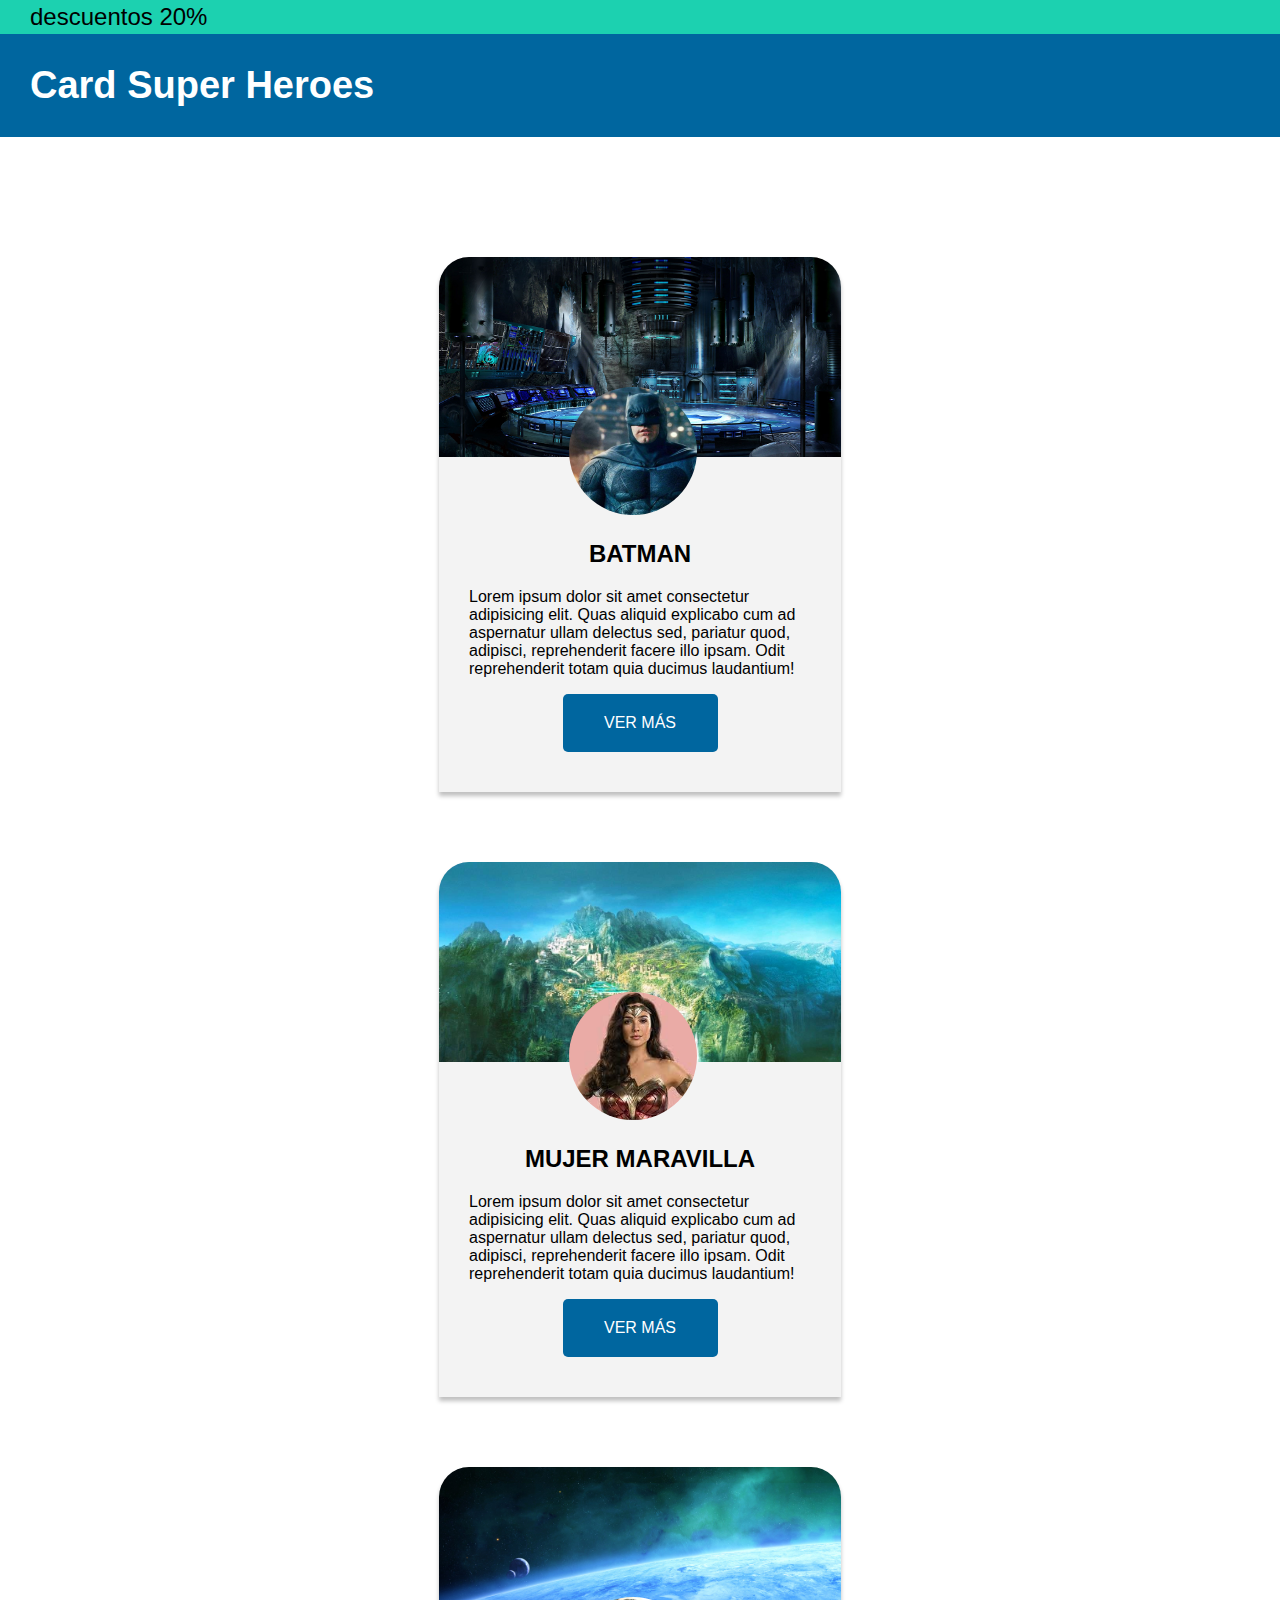
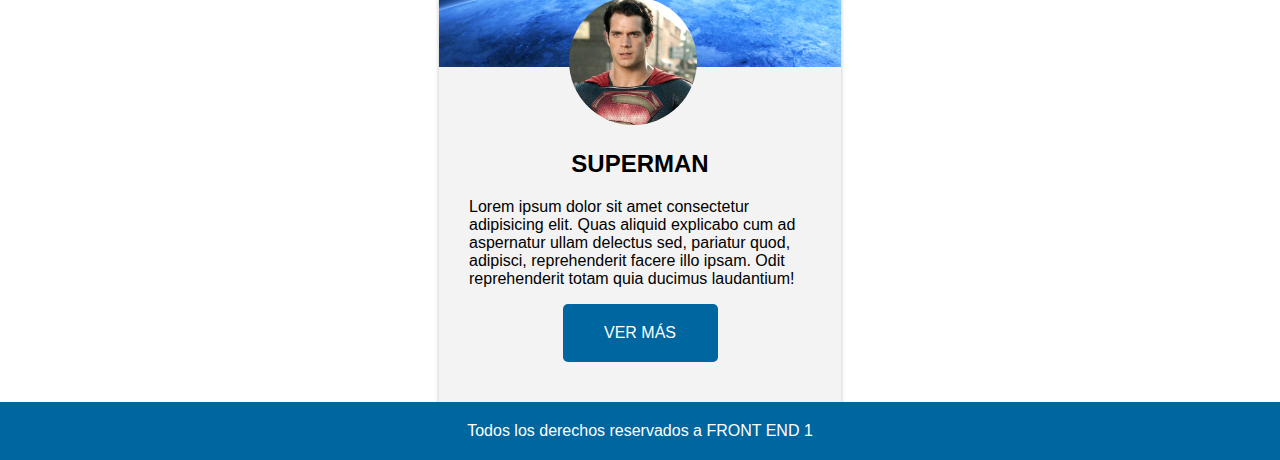
<file: Clase_7/index.html>
<!DOCTYPE html>
<html lang="es">
  <head>
    <meta charset="UTF-8" />
    <meta http-equiv="X-UA-Compatible" content="IE=edge" />
    <meta name="viewport" content="width=device-width, initial-scale=1.0" />
    <title>Superheroes</title>
    <link rel="stylesheet" href="css/style.css" />
    <link
      rel="stylesheet"
      href="https://pro.fontawesome.com/releases/v5.10.0/css/all.css"
      integrity="sha384-AYmEC3Yw5cVb3ZcuHtOA93w35dYTsvhLPVnYs9eStHfGJvOvKxVfELGroGkvsg+p"
      crossorigin="anonymous"
    />
  </head>

  <body>
    <aside>descuentos 20% </aside>
    <header>
      <h1 class="titulo-principal">Card Super Heroes</h1>
    </header>
    <main>
      <section>
        <article class="superheroe-card">
          <div class="card-image background1">
              <i class="fas fa-heart"></i>
              <div class="hero1"></div>
          </div>
          <div class="superhero-details">
            <h2 class="subtitulo-article">Batman</h2>
            <p class="parrafo">
              Lorem ipsum dolor sit amet consectetur adipisicing elit. Quas
              aliquid explicabo cum ad aspernatur ullam delectus sed, pariatur
              quod, adipisci, reprehenderit facere illo ipsam. Odit
              reprehenderit totam quia ducimus laudantium!
            </p>
            <div class="boton-ver-mas">VER MÁS</div>
          </div>
        </article>

        <article class="superheroe-card">
            <div class="card-image background2">
                <i class="fas fa-heart"></i>
                <div class="hero2"></div>
            </div>
            <div class="superhero-details">
              <h2 class="subtitulo-article">Mujer Maravilla</h2>
              <p class="parrafo">
                Lorem ipsum dolor sit amet consectetur adipisicing elit. Quas
                aliquid explicabo cum ad aspernatur ullam delectus sed, pariatur
                quod, adipisci, reprehenderit facere illo ipsam. Odit
                reprehenderit totam quia ducimus laudantium!
              </p>
              <div class="boton-ver-mas">VER MÁS</div>
            </div>
          </article>

          <article class="superheroe-card">
            <div class="card-image background3">
                <i class="fas fa-heart"></i>
                <div class="hero3"></div>
            </div>
            <div class="superhero-details">
              <h2 class="subtitulo-article">Superman</h2>
              <p class="parrafo">
                Lorem ipsum dolor sit amet consectetur adipisicing elit. Quas
                aliquid explicabo cum ad aspernatur ullam delectus sed, pariatur
                quod, adipisci, reprehenderit facere illo ipsam. Odit
                reprehenderit totam quia ducimus laudantium!
              </p>
              <div class="boton-ver-mas">VER MÁS</div>
            </div>
          </article>
      </section>
      <section>
        <i class="fas fa-plus-circle"></i>
      </section>
    </main>
    <footer class="footer">Todos los derechos reservados a FRONT END 1</footer>
  </body>
</html>
</file>
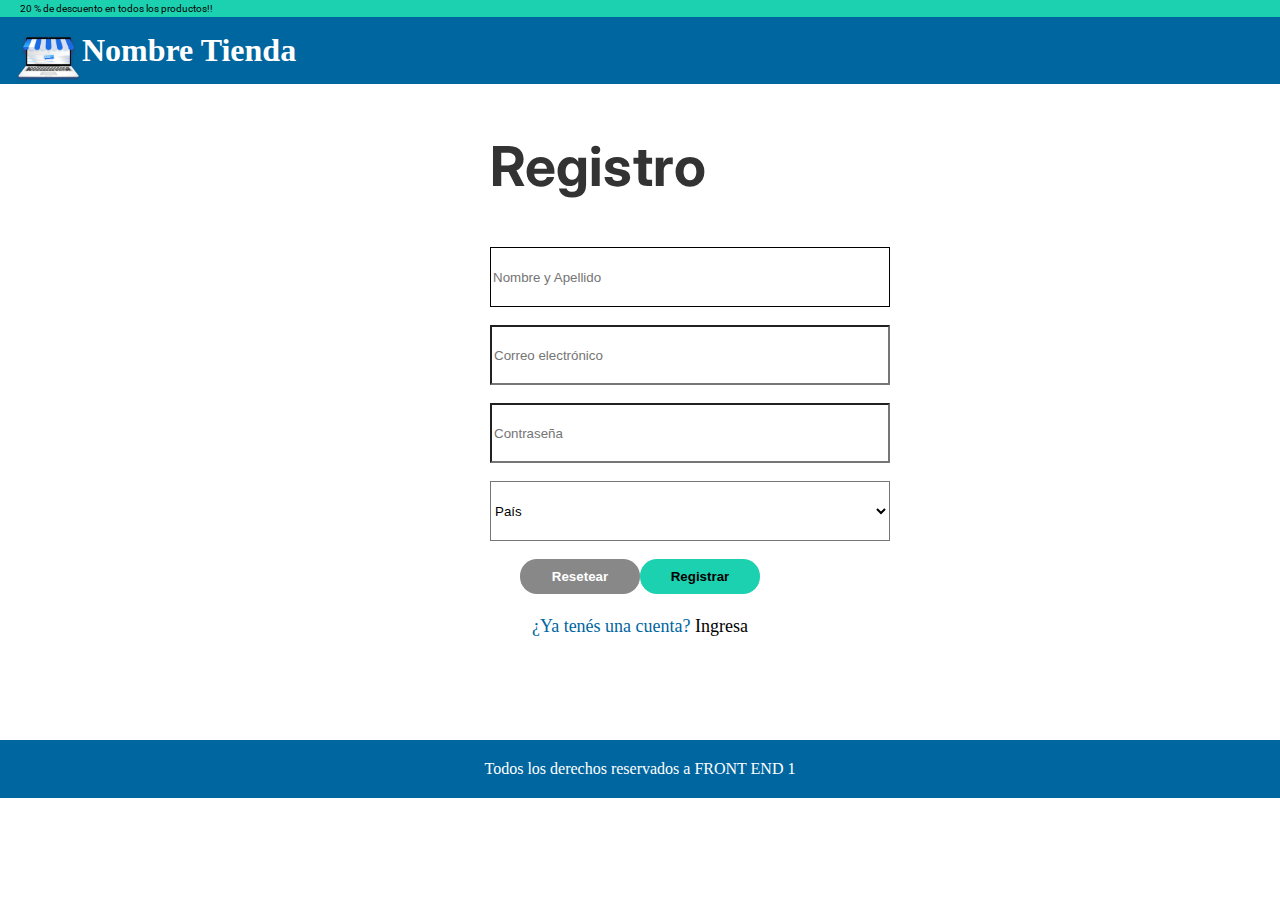
<file: formulario_registro/index.html>
<!DOCTYPE html>
<html lang="es">

<head>
    <meta charset="UTF-8">
    <meta http-equiv="X-UA-Compatible" content="IE=edge">
    <meta name="viewport" content="width=device-width, initial-scale=1.0">
    <title>Register Process</title>
    <link rel="stylesheet" href="css\stylesheet.css">
    <link rel="preconnect" href="https://fonts.gstatic.com">
    <link href="https://fonts.googleapis.com/css2?family=Inter:wght@500&display=swap" rel="stylesheet">
    <link rel="preconnect" href="https://fonts.gstatic.com">
    <link href="https://fonts.googleapis.com/css2?family=Inter:wght@500&family=Roboto:wght@300&display=swap"
        rel="stylesheet">
</head>

<body>
    <header>
        <aside class="descuento">20 % de descuento en todos los productos!! </aside>
        <h1> <img class="logo" src="img\objeto_compu_tienda.png" alt="logotienda">
            Nombre Tienda
        </h1>
    </header>

    <div>
        <h2> Registro </h2>
        <form action="./index.html" method="GET">

            <p>
                <input class="usuario" type="text" required placeholder="Nombre y Apellido">
            </p>
            <p>
                <input class="email" type="email" name="contraseña" required placeholder="Correo electrónico">
            </p>
            <p>
            <p>
                <input class="contraseña" type="password" required placeholder="Contraseña">
            </p>
            <p>
                <select class="país" type="" name="contraseña" required placeholder="Correo electrónico">
                    <option disabled selected>País</option>
                    <option class="arg" value="Argentina"> Argentina </option>
                    <option class="col" value="Colombia">Colombia</option>
                    <option class="ven" value="Venezuela"> Venezuela</option>
             </select>
            </p>
           <div class="botones">
                <input class="boton2" type="submit" value="Resetear">
                <input class="boton" type="reset" value="Registrar">
           </div>
            <p> <span class="cuenta"> ¿Ya tenés una cuenta? </span> Ingresa </p>
        </form>
    </div>

    <footer class="derechos"> Todos los derechos reservados a FRONT END 1 </footer>
</body>

</html>
</file>
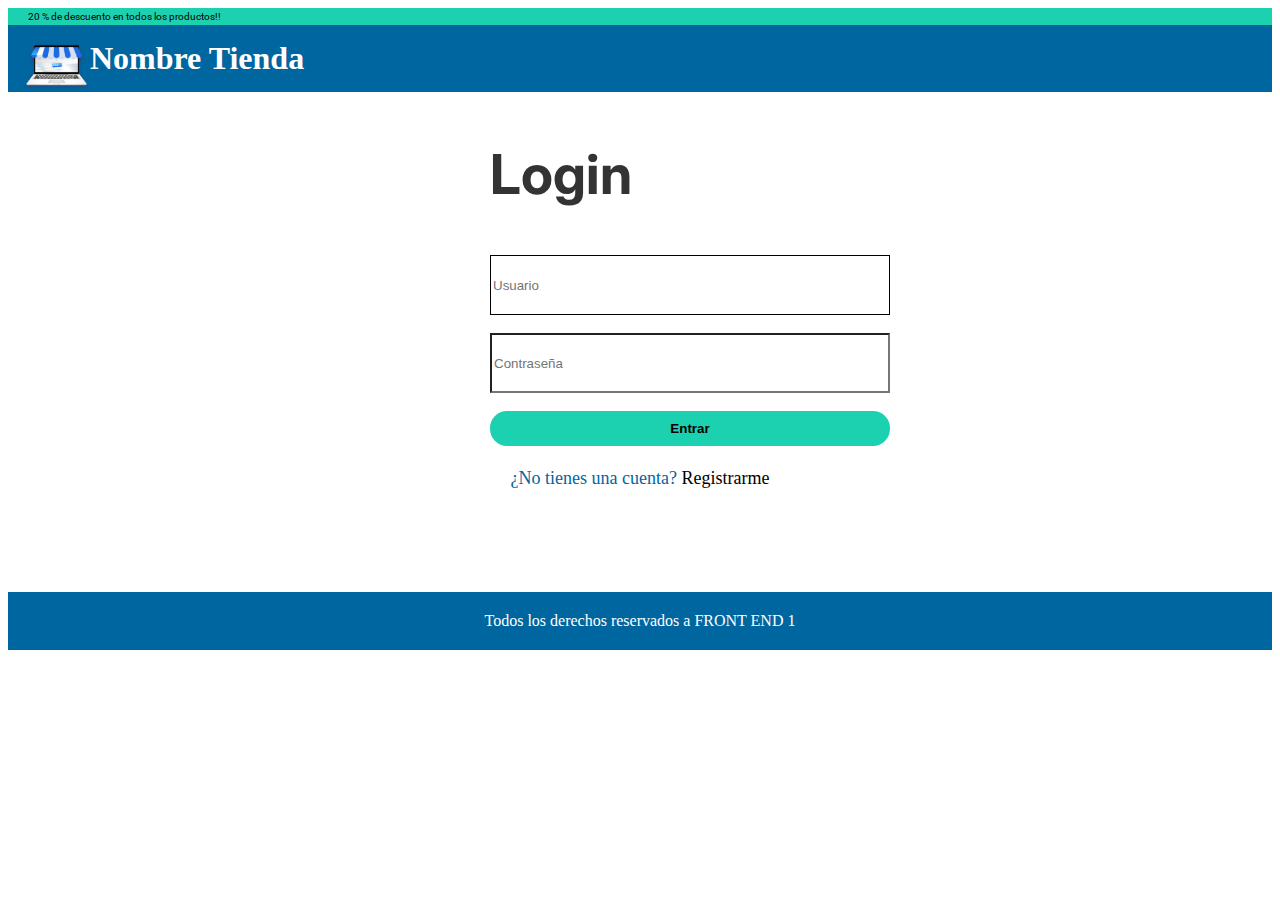
<file: formularios/index.html>
<!DOCTYPE html>
<html lang="es">

<head>
    <meta charset="UTF-8">
    <meta http-equiv="X-UA-Compatible" content="IE=edge">
    <meta name="viewport" content="width=device-width, initial-scale=1.0">
    <title>Login</title>
    <link rel="stylesheet" href="./css/style.css">
    <link rel="preconnect" href="https://fonts.gstatic.com">
    <link href="https://fonts.googleapis.com/css2?family=Inter:wght@500&display=swap" rel="stylesheet">
    <link rel="preconnect" href="https://fonts.gstatic.com">
    <link href="https://fonts.googleapis.com/css2?family=Inter:wght@500&family=Roboto:wght@300&display=swap" rel="stylesheet">
</head>

<body>
    <header> 
        <aside class="descuento">20 % de descuento en todos los productos!! </aside>
        <h1> <img class="logo" src="./img/objeto_compu_tienda.png" alt="logotienda">
            Nombre Tienda
        </h1>
    </header>
    
    <div>
    <h2> Login </h2>
    <form action="./index.html" method="GET">

            <p>
            <input class="usuario" type="text" required placeholder="Usuario">
        </p>
        <p>
            <input class="contraseña" type="password" name="contraseña" required placeholder="Contraseña">
        </p>
            <p>
            <input class="boton" type="submit" value="Entrar">
        </p>
        <p> <span class="cuenta"> ¿No tienes una cuenta?</span> Registrarme </p>
    </form>
</div>

<footer class="derechos"> Todos los derechos reservados a FRONT END 1 </footer>
</body>
</html>
</file>
<file: Clase_7/css/style.css>
aside {
    font-size: 24px;  
    color: #000000;
    background-color: #1cd1b0;
    padding: 3px 30px;
  
  }
  
  main{
      padding-top: 50px;
  }
  
  header {
  
      position: sticky;
      top: 0px;
  }
  
  
  .titulo-principal {
    background-color: #00669f;
    color: white;
    font-size: 38px;
    margin: 0px;
    padding: 30px 30px;
  }
  
  .parrafo {
  
      padding-left:30px;
      padding-right:30px;
  
  }
  
  .subtitulo-article {
    text-align: center;
    text-transform: uppercase;
  }
  
  .boton-ver-mas {
    text-align: center;
    width: 115px;
    background-color: #00669F;
    margin: auto;
    color: white;
    border-radius: 5px;
    padding: 20px;
  }
  
  .footer {
      text-align: center;
      background-color: #00669f;
      color: white;
      padding: 20px;
  }
  
  .superheroe-card {
    width: 402px;
     background-color: #F3F3F3;
    text-align: left;
    margin: auto;
    box-shadow: 0px 4px 4px rgba(0, 0, 0, 0.25);
    border-radius: 30px 30px 0px 0px;
    margin-top: 70px;
  }
  
  .card-image {
    width: 402px;
    height: 200px;
    background-size: cover;
    position: relative;
    border-radius: 30px 30px 0px 0px;
  }
  
  body {
    font-family: "Roboto", sans-serif;
        margin: 0px;
    scroll-padding-top: 50px;
  }
  
  .fa-heart {
    color: red;
    font-size: 36px;
    position: absolute;
    top: 15px;
    left: 15px;
  }
  
  .hero1 {
    width: 128px;
    height: 128px;
    background-image: url("../img/batman.jpg");
  
    background-size: cover;
    background-position: center;
    border-radius: 50%;
    position: absolute;
    left: 130px;
    top: 130px;
  }
  
  .hero2 {
    width: 128px;
    height: 128px;
    background-image: url("../img/wonderw.jpg");
    background-size: cover;
    background-position: center;
    border-radius: 50%;
    position: absolute;
    left: 130px;
    top: 130px;
  }
  .hero3 {
    width: 128px;
    height: 128px;
    background-image: url("../img/superman.jpg");
  
    background-size: cover;
    background-position: center;
    border-radius: 50%;
    position: absolute;
    left: 130px;
    top: 130px;
  }
  .superhero-details{
      margin-top: 83px;
      padding-bottom: 40px;
  }
  
  .fa-plus-circle{
      position: fixed;
      right: 100px;
      bottom: 100px;
      font-size: 60px;
      color: #00669F;
  
  
  } 

  .background2 {
    background-image: url("../img/bg-wonderw.jpg");
    
  }

  .background1 {
    background-image: url("../img/bg-batman.jpg");

  }

  .background3 {
    background-image: url("../img/bg-superman.jpg");

  }
</file>
<file: formularios/css/style.css>
aside {
    background-color: #1CD1B0;
    font-size: 10px;  
    color: #000000;
    padding: 3px 20px;
    margin-bottom: 0px;
    font-family: 'Roboto', sans-serif;
}

body {
  margin-bottom: 0px;
}

h1 {
   background-color: #00669F; 
   color: white;
   font-size: 45x;
   padding: 15px 15px;
   margin-top: 0px;;
}
img {
    height: 50px;
    float: left;
}
div {
    margin:auto;
    width: 300px;
}

h2 {
font-family: 'Inter', sans-serif;
font-style: normal;
font-weight: bold;
font-size: 55px;
line-height: 72px;
text-align: left;
color: #333333;
position:relative;
}

.usuario {
width: 400px;
height: 60px;
background: #FFFFFF;
border: 1.5px solid #000000;
box-sizing: border-box;
position: relative;
}

.usuario:hover {
background-color: violet;
}
.contraseña {
    
width: 400Px;
height: 60px;
position: relative;
background: #FFFFFF;
border: 1.5 px solid #000000;
box-sizing: border-box;
}
.contraseña:hover {
    background-color: violet;
}
.boton{
    width: 400px;
    height: 35px;
    left: 410px;
    top: 659px;
    background: #1CD1B0;
    border-radius: 17px;
    border: none;
    font-weight: bold;
  }
.boton:hover {
text-decoration: underline;
}
footer { 
    background-color: #00669F;
    margin-top: 100px;
    text-align: center;
    margin-bottom: 0px;
    }
.derechos {
    padding: 20px;
    color: white;
}
p {

font-family: Karla;
font-style: normal;
font-weight: normal;
font-size: 18px;
line-height: 28px;
text-align: center;
}

.cuenta {
    color: #00669F;
    font-size: 18px;
    text-align: center;
}

.cuenta:hover {
    text-decoration: underline;

}
</file>
